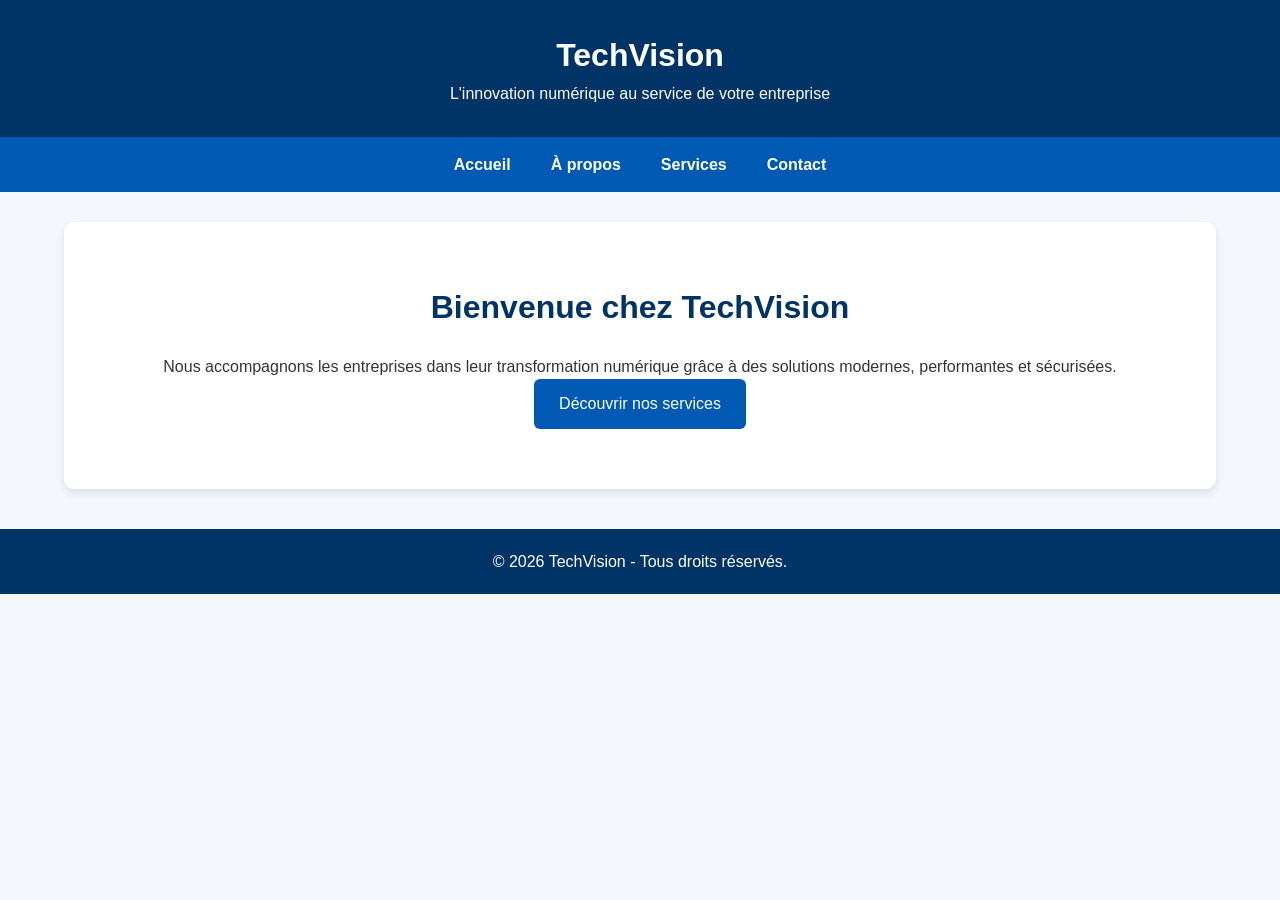
<file: index.html>
<!DOCTYPE html>
<html lang="fr">
<head>
    <meta charset="UTF-8">
    <meta name="viewport" content="width=device-width, initial-scale=1.0">
    <title>TechVision - Accueil</title>
    <link rel="stylesheet" href="style.css">
</head>
<body>

<header>
    <div class="container">
        <h1>TechVision</h1>
        <p>L'innovation numérique au service de votre entreprise</p>
    </div>
</header>

<nav>
    <ul>
        <li><a href="index.html">Accueil</a></li>
        <li><a href="about.html">À propos</a></li>
        <li><a href="services.html">Services</a></li>
        <li><a href="contact.html">Contact</a></li>
    </ul>
</nav>

<main>
    <section class="hero">
        <h2>Bienvenue chez TechVision</h2>
        <p>Nous accompagnons les entreprises dans leur transformation numérique grâce à des solutions modernes, performantes et sécurisées.</p>
        <a href="services.html" class="btn">Découvrir nos services</a>
    </section>
</main>

<footer>
    <p>&copy; 2026 TechVision - Tous droits réservés.</p>
</footer>

</body>
</html>
</file>
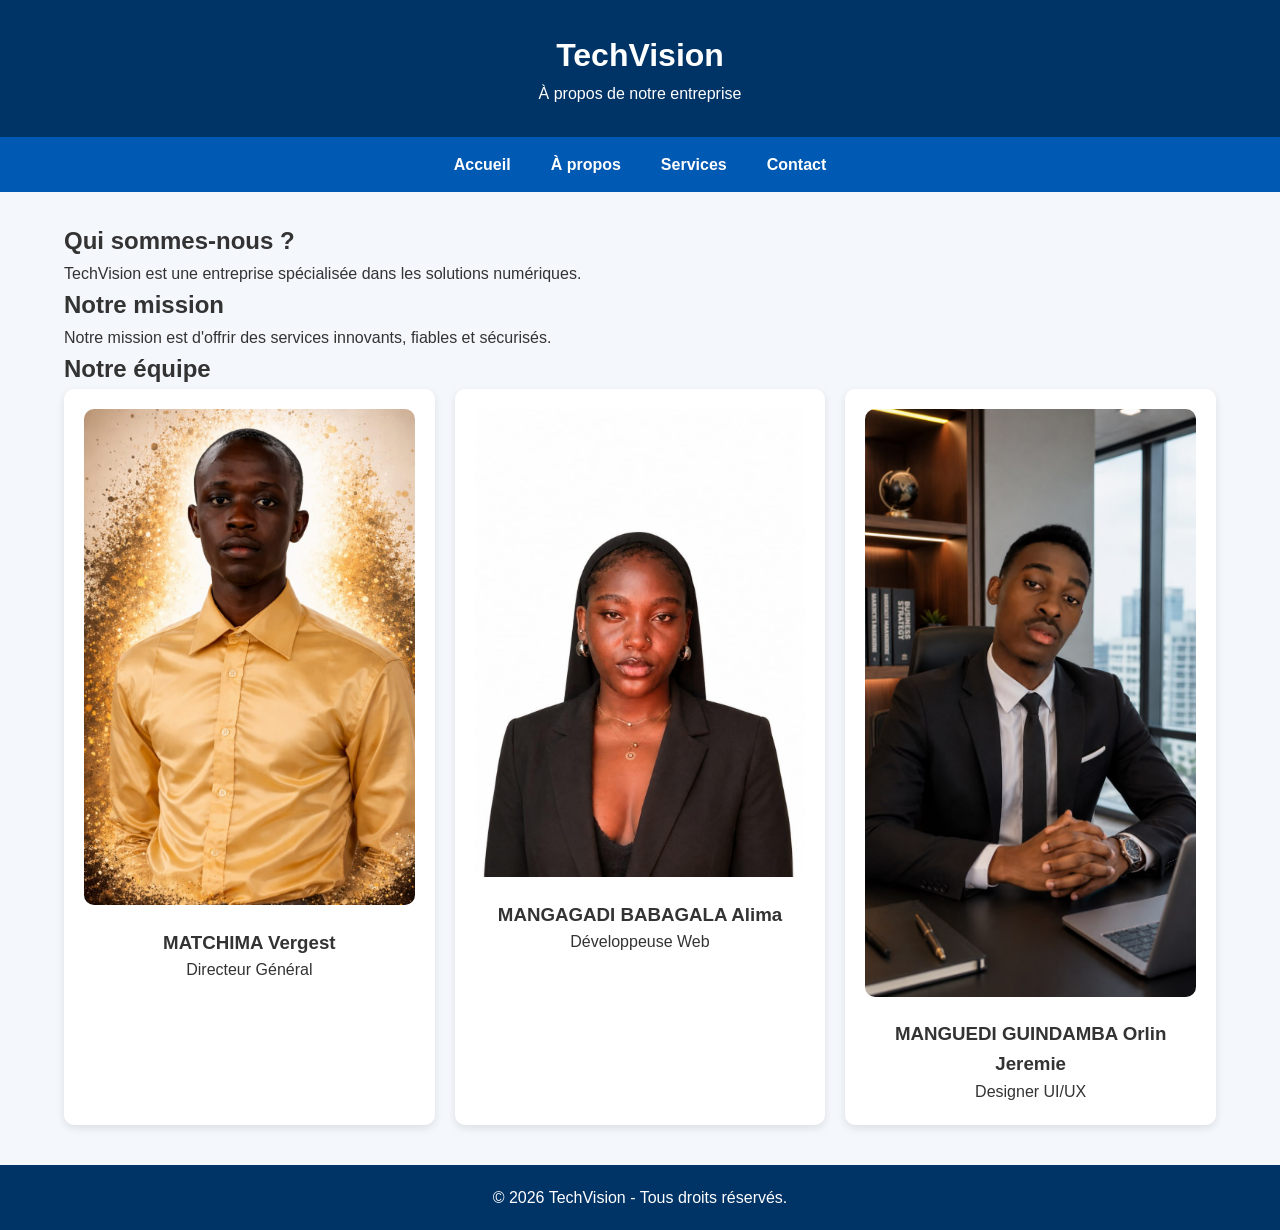
<file: about.html>
<!DOCTYPE html>
<html lang="fr">
<head>
    <meta charset="UTF-8">
    <meta name="viewport" content="width=device-width, initial-scale=1.0">
    <title>À propos - TechVision</title>
    <link rel="stylesheet" href="style.css">
</head>
<body>

<header>
    <div class="container">
        <h1>TechVision</h1>
        <p>À propos de notre entreprise</p>
    </div>
</header>

<nav>
    <ul>
        <li><a href="index.html">Accueil</a></li>
        <li><a href="about.html">À propos</a></li>
        <li><a href="services.html">Services</a></li>
        <li><a href="contact.html">Contact</a></li>
    </ul>
</nav>

<main>
    <section>
        <h2>Qui sommes-nous ?</h2>
        <p>TechVision est une entreprise spécialisée dans les solutions numériques.</p>
    </section>

    <section>
        <h2>Notre mission</h2>
        <p>Notre mission est d'offrir des services innovants, fiables et sécurisés.</p>
    </section>

    <section>
        <h2>Notre équipe</h2>
        <div class="cards">
            <div class="card">
                <img src="WhatsApp Image 2026-07-16 at 12.04.39.jpeg" alt="Directeur Général">
                <h3>MATCHIMA Vergest</h3>
                <p>Directeur Général</p>
            </div>

            <div class="card">
                <img src="WhatsApp Image 2026-07-16 at 12.14.18.jpeg" alt="Développeuse Web">
                <h3>MANGAGADI BABAGALA Alima</h3>
                <p>Développeuse Web</p>
            </div>

            <div class="card">
                <img src="WhatsApp Image 2026-07-16 at 14.16.12.jpeg" alt="Designer UI/UX">
                <h3>MANGUEDI GUINDAMBA Orlin Jeremie</h3>
                <p>Designer UI/UX</p>
            </div>
        </div>
    </section>
</main>

<footer>
    <p>&copy; 2026 TechVision - Tous droits réservés.</p>
</footer>

</body>
</html>
</file>
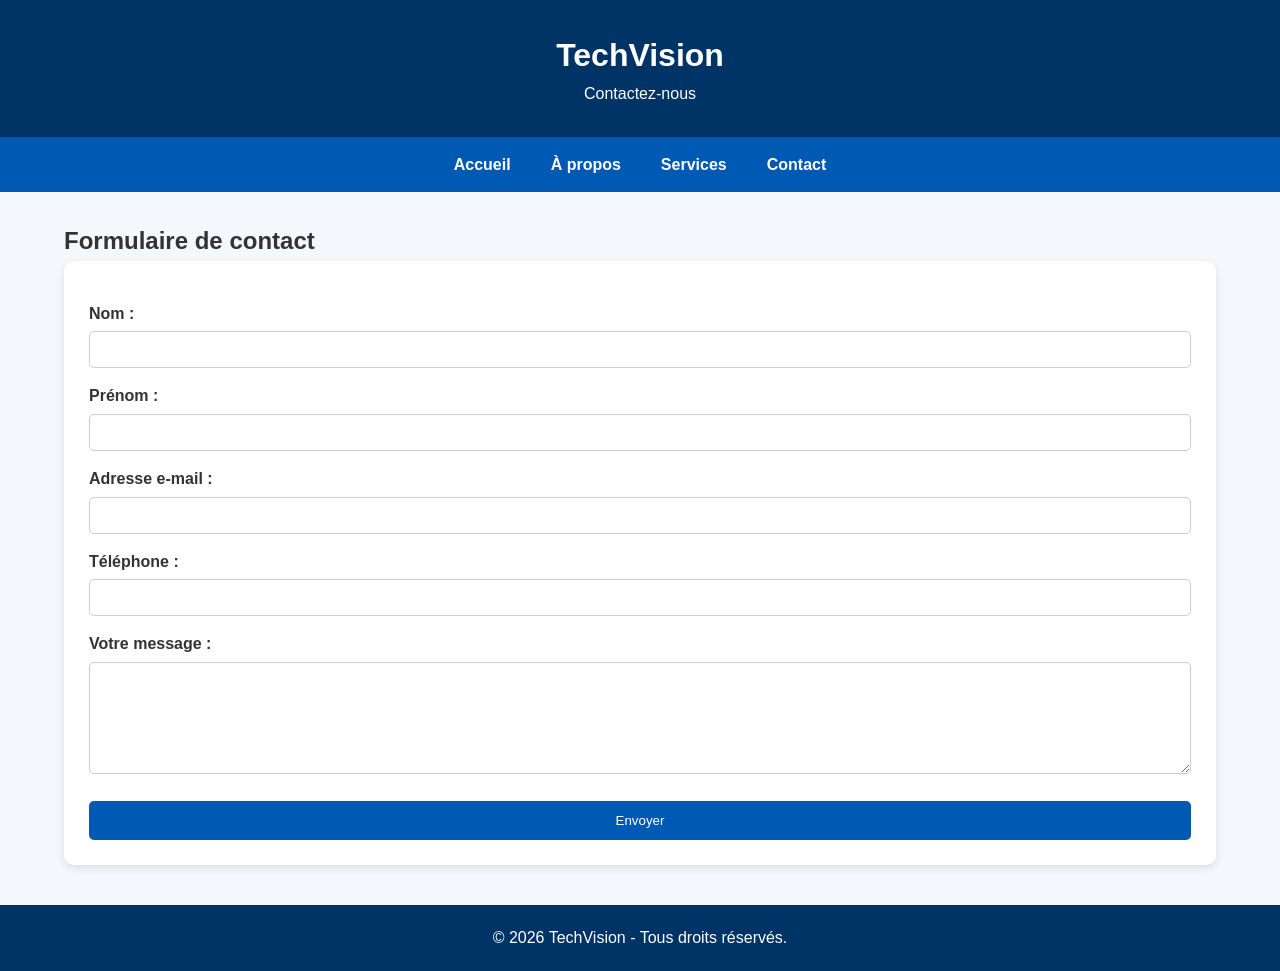
<file: contact.html>
<!DOCTYPE html>
<html lang="fr">
<head>
    <meta charset="UTF-8">
    <meta name="viewport" content="width=device-width, initial-scale=1.0">
    <title>Contact - TechVision</title>
    <link rel="stylesheet" href="style.css">
</head>
<body>

<header>
    <div class="container">
        <h1>TechVision</h1>
        <p>Contactez-nous</p>
    </div>
</header>

<nav>
    <ul>
        <li><a href="index.html">Accueil</a></li>
        <li><a href="about.html">À propos</a></li>
        <li><a href="services.html">Services</a></li>
        <li><a href="contact.html">Contact</a></li>
    </ul>
</nav>

<main>
    <section class="contact">
        <h2>Formulaire de contact</h2>

        <form action="#" method="post">
            <label for="nom">Nom :</label>
            <input type="text" id="nom" name="nom" required>

            <label for="prenom">Prénom :</label>
            <input type="text" id="prenom" name="prenom" required>

            <label for="email">Adresse e-mail :</label>
            <input type="email" id="email" name="email" required>

            <label for="telephone">Téléphone :</label>
            <input type="tel" id="telephone" name="telephone">

            <label for="message">Votre message :</label>
            <textarea id="message" name="message" rows="6" required></textarea>

            <button type="submit">Envoyer</button>
        </form>
    </section>
</main>

<footer>
    <p>&copy; 2026 TechVision - Tous droits réservés.</p>
</footer>

</body>
</html>
</file>
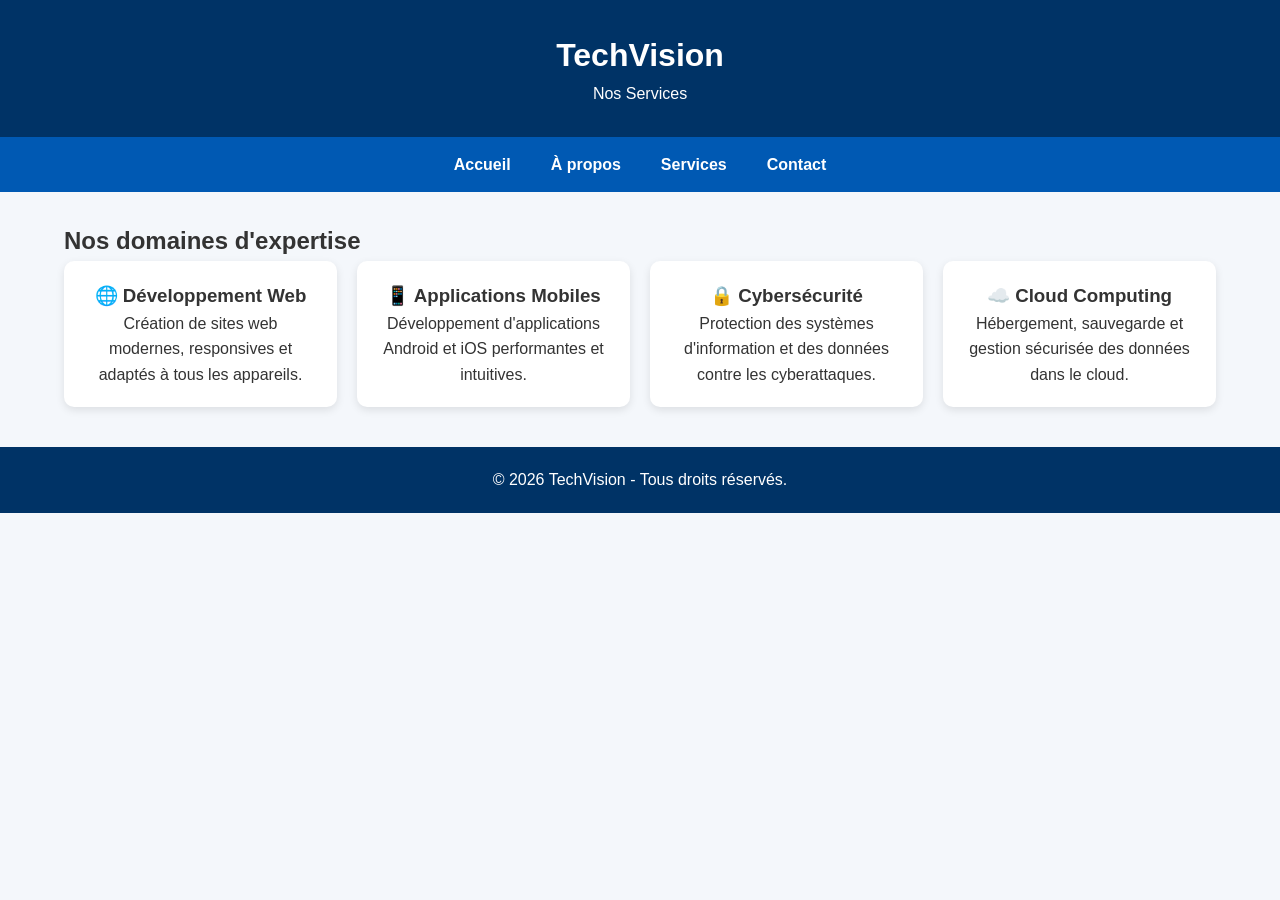
<file: services.html>
<!DOCTYPE html>
<html lang="fr">
<head>
    <meta charset="UTF-8">
    <meta name="viewport" content="width=device-width, initial-scale=1.0">
    <title>Nos Services - TechVision</title>
    <link rel="stylesheet" href="style.css">
</head>
<body>

<header>
    <div class="container">
        <h1>TechVision</h1>
        <p>Nos Services</p>
    </div>
</header>

<nav>
    <ul>
        <li><a href="index.html">Accueil</a></li>
        <li><a href="about.html">À propos</a></li>
        <li><a href="services.html">Services</a></li>
        <li><a href="contact.html">Contact</a></li>
    </ul>
</nav>

<main>
    <section>
        <h2>Nos domaines d'expertise</h2>

        <div class="cards">
            <div class="card">
                <h3>🌐 Développement Web</h3>
                <p>Création de sites web modernes, responsives et adaptés à tous les appareils.</p>
            </div>

            <div class="card">
                <h3>📱 Applications Mobiles</h3>
                <p>Développement d'applications Android et iOS performantes et intuitives.</p>
            </div>

            <div class="card">
                <h3>🔒 Cybersécurité</h3>
                <p>Protection des systèmes d'information et des données contre les cyberattaques.</p>
            </div>

            <div class="card">
                <h3>☁️ Cloud Computing</h3>
                <p>Hébergement, sauvegarde et gestion sécurisée des données dans le cloud.</p>
            </div>
        </div>
    </section>
</main>

<footer>
    <p>&copy; 2026 TechVision - Tous droits réservés.</p>
</footer>

</body>
</html>
</file>
<file: style.css>
*{
    margin:0;
    padding:0;
    box-sizing:border-box;
    font-family:Arial, Helvetica, sans-serif;
}

body{
    background:#f4f7fb;
    color:#333333;
    line-height:1.6;
}

.container{
    width:90%;
    max-width:1200px;
    margin:auto;
}

header{
    background:#003366;
    color:white;
    text-align:center;
    padding:30px 20px;
}

nav{
    background:#0059b3;
}

nav ul{
    list-style:none;
    display:flex;
    justify-content:center;
    flex-wrap:wrap;
}

nav ul li a{
    display:block;
    padding:15px 20px;
    color:white;
    text-decoration:none;
    font-weight:bold;
}

nav ul li a:hover{
    background:#003366;
}

main{
    width:90%;
    max-width:1200px;
    margin:30px auto;
}

.hero{
    text-align:center;
    background:white;
    padding:60px 20px;
    border-radius:10px;
    box-shadow:0 4px 10px rgba(0,0,0,0.1);
}

.hero h2{
    color:#003366;
    margin-bottom:20px;
    font-size:2rem;
}

.btn{
    display:inline-block;
    background:#0059b3;
    color:white;
    padding:12px 25px;
    border-radius:6px;
    text-decoration:none;
}

.cards{
    display:grid;
    grid-template-columns:repeat(auto-fit,minmax(250px,1fr));
    gap:20px;
}

.card{
    background:white;
    padding:20px;
    border-radius:10px;
    text-align:center;
    box-shadow:0 3px 8px rgba(0,0,0,0.1);
}

.card img{
    width:100%;
    border-radius:10px;
    margin-bottom:15px;
}

form{
    background:white;
    padding:25px;
    border-radius:10px;
    box-shadow:0 3px 8px rgba(0,0,0,0.1);
}

label{
    display:block;
    margin-top:15px;
    font-weight:bold;
}

input,
textarea{
    width:100%;
    padding:10px;
    margin-top:5px;
    border:1px solid #ccc;
    border-radius:5px;
}

button{
    margin-top:20px;
    width:100%;
    padding:12px;
    background:#0059b3;
    color:white;
    border:none;
    border-radius:5px;
    cursor:pointer;
}

footer{
    background:#003366;
    color:white;
    text-align:center;
    padding:20px;
    margin-top:40px;
}
</file>
